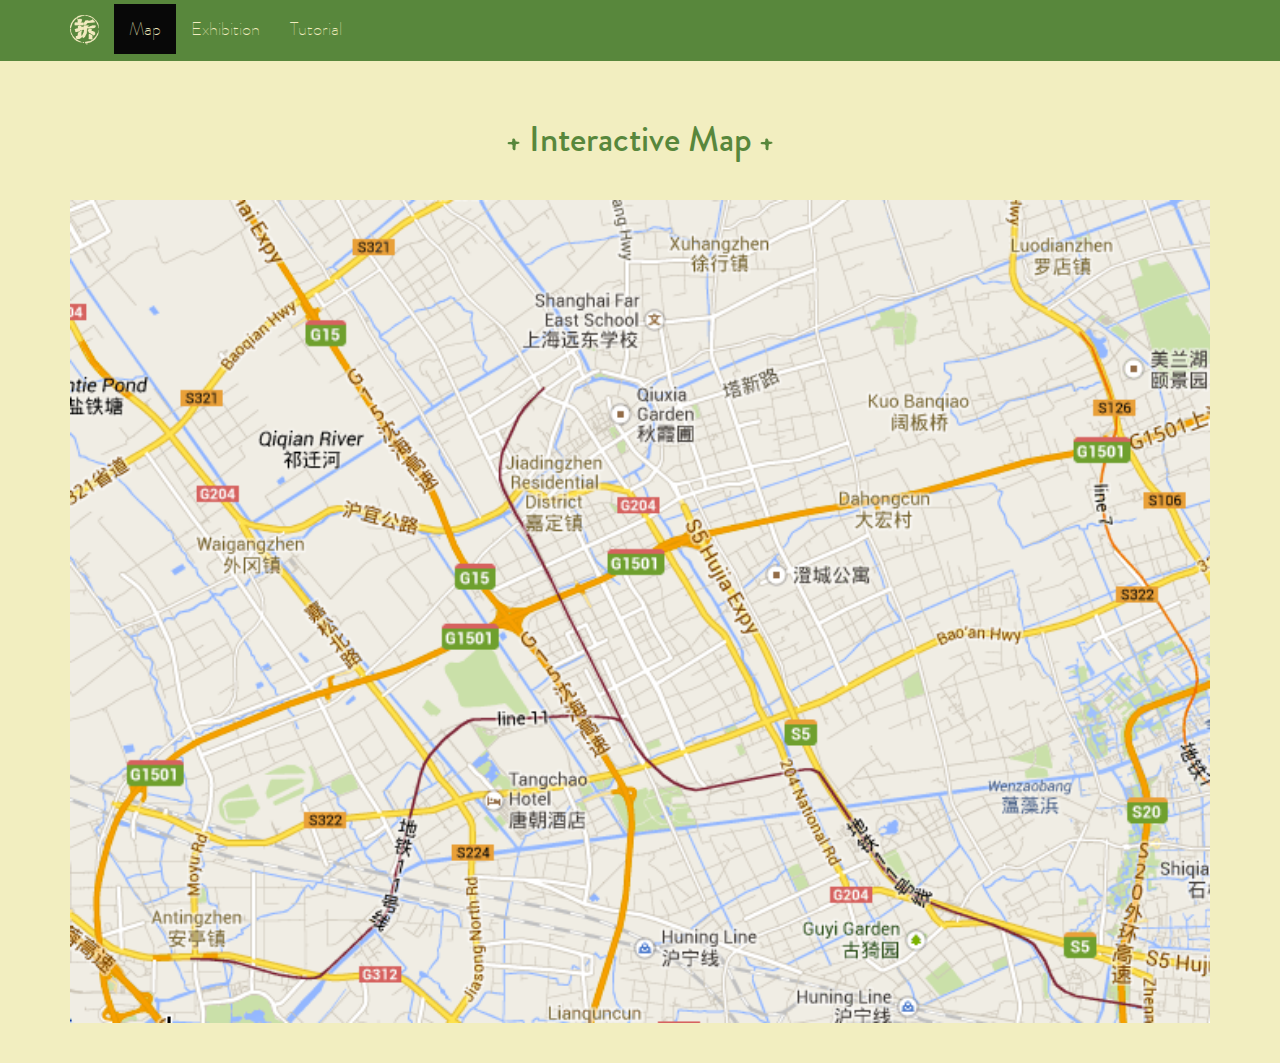
<file: index.html>
<!DOCTYPE html>
<html class="no-js">
    <head>
        <meta charset="utf-8">
        <meta http-equiv="X-UA-Compatible" content="IE=edge,chrome=1">
        <title></title>
        <meta name="description" content="">
        <meta name="viewport" content="width=device-width">

        <link rel="stylesheet" href="css/bootstrap.min.css">
        <style>
            body {
                padding-top: 50px;
                padding-bottom: 20px;
            }
        </style>
        <!-- <link rel="stylesheet" href="css/bootstrap-theme.min.css"> -->
        <link rel="stylesheet" href="http://bootswatch.com/journal/bootstrap.css">

        <link rel="stylesheet" href="css/main.css">

        <!--[if lt IE 9]>
            <script src="js/vendor/html5-3.6-respond-1.1.0.min.js"></script>
        <![endif]-->
    </head>
    <body>
    <div class="navbar navbar-inverse navbar-fixed-top">
      <div class="container">
        <div class="navbar-header">
          <button type="button" class="navbar-toggle" data-toggle="collapse" data-target=".navbar-collapse">
            <span class="icon-bar"></span>
            <span class="icon-bar"></span>
            <span class="icon-bar"></span>
          </button>
          <a class="navbar-brand" href="#"> <img src="img/logo.png" /></a>
        </div>
        <div class="navbar-collapse collapse">
          <ul class="nav navbar-nav">
            <li class="active"><a href="index.html">Map</a></li>
            <li><a href="exhibition.html">Exhibition</a></li>
            <li><a href="tutorial.html">Tutorial</a></li>
          </ul>
        </div><!--/.navbar-collapse -->
      </div>
    </div>

    <div class="main container">
      <div class="row">
        <div class="col-md-12">
          <h1> <span class="deco"></span> Interactive Map <span class="deco"></span> </h1>
          <img src="img/map.png" / width="100%">
        </div>
      </div>
    </div>

    

      <footer>
      </footer>
    </div> <!-- /container -->        <script src="//ajax.googleapis.com/ajax/libs/jquery/1.10.1/jquery.min.js"></script>
        <script>window.jQuery || document.write('<script src="js/vendor/jquery-1.10.1.min.js"><\/script>')</script>

        <script src="js/vendor/bootstrap.min.js"></script>

        <script src="js/main.js"></script>
    </body>
</html>
</file>
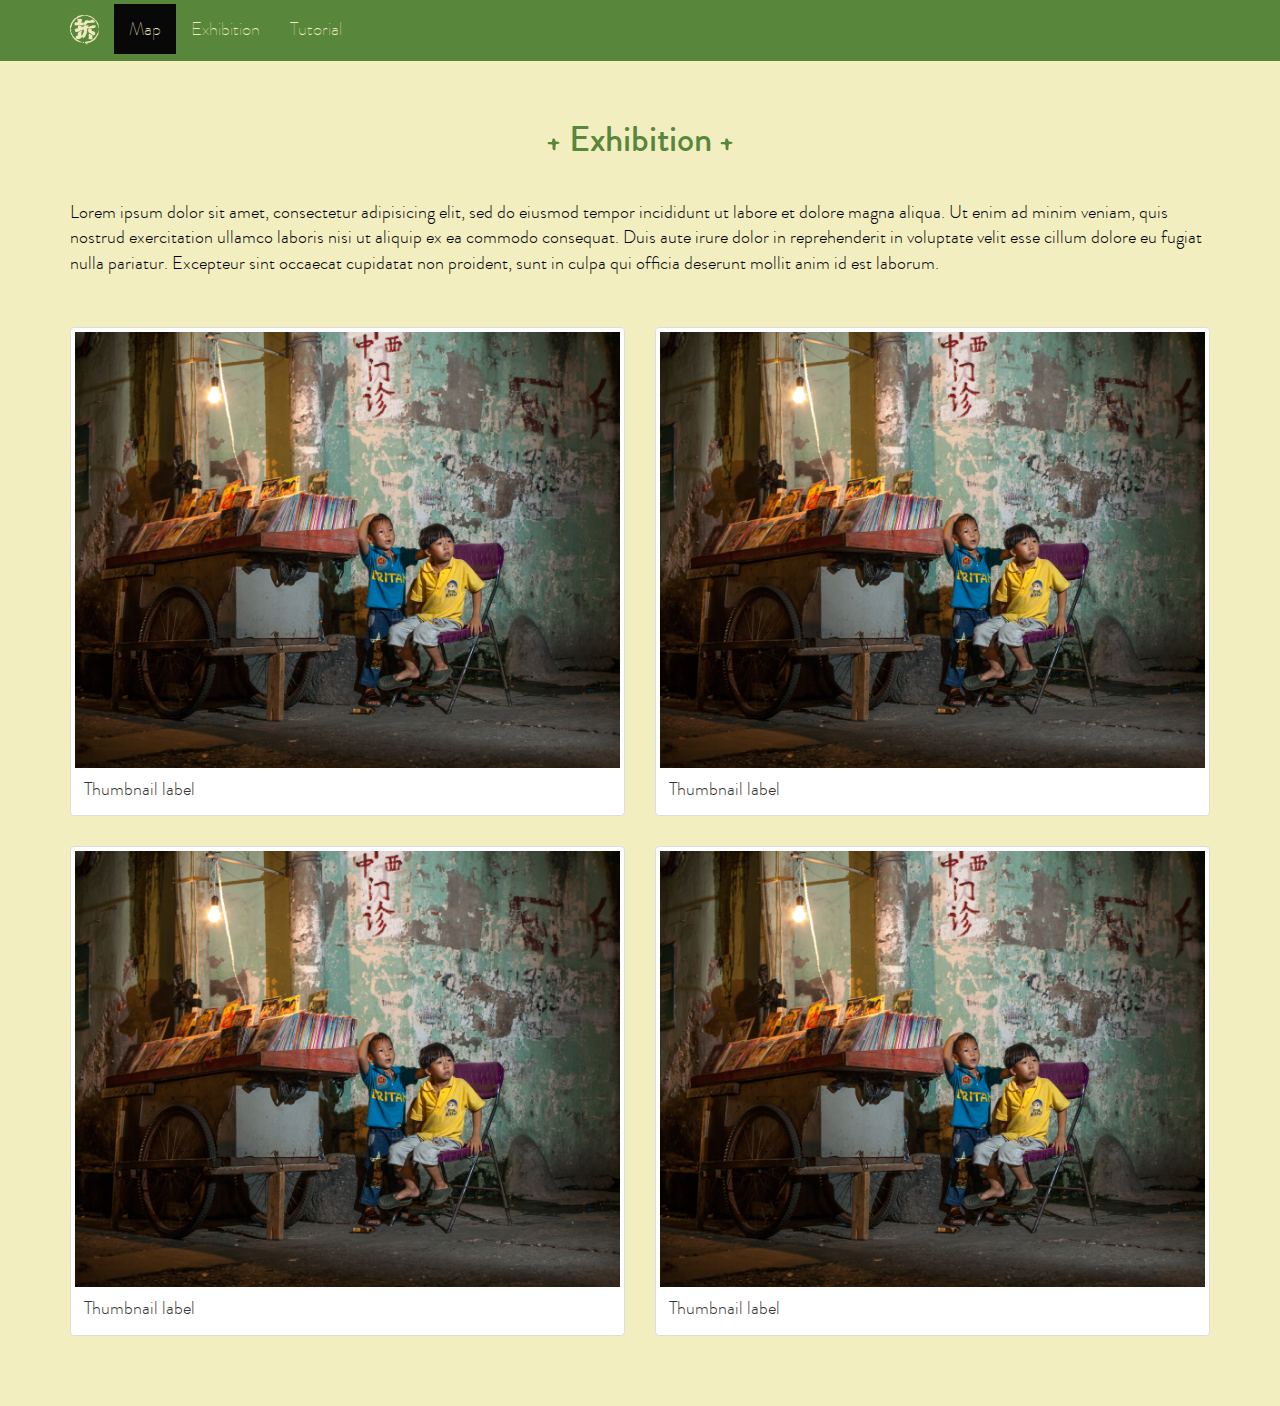
<file: exhibition.html>
<!DOCTYPE html>
<html class="no-js">
    <head>
        <meta charset="utf-8">
        <meta http-equiv="X-UA-Compatible" content="IE=edge,chrome=1">
        <title></title>
        <meta name="description" content="">
        <meta name="viewport" content="width=device-width">

        <link rel="stylesheet" href="css/bootstrap.min.css">
        <style>
            body {
                padding-top: 50px;
                padding-bottom: 20px;
            }
        </style>
        <!-- <link rel="stylesheet" href="css/bootstrap-theme.min.css"> -->
        <link rel="stylesheet" href="http://bootswatch.com/journal/bootstrap.css">

        <link rel="stylesheet" href="css/main.css">

        <!--[if lt IE 9]>
            <script src="js/vendor/html5-3.6-respond-1.1.0.min.js"></script>
        <![endif]-->
    </head>
    <body>
    <div class="navbar navbar-inverse navbar-fixed-top">
      <div class="container">
        <div class="navbar-header">
          <button type="button" class="navbar-toggle" data-toggle="collapse" data-target=".navbar-collapse">
            <span class="icon-bar"></span>
            <span class="icon-bar"></span>
            <span class="icon-bar"></span>
          </button>
          <a class="navbar-brand" href="#"> <img src="img/logo.png" /></a>
        </div>
        <div class="navbar-collapse collapse">
          <ul class="nav navbar-nav">
            <li class="active"><a href="index.html">Map</a></li>
            <li><a href="exhibition.html">Exhibition</a></li>
            <li><a href="tutorial.html">Tutorial</a></li>
          </ul>
        </div><!--/.navbar-collapse -->
      </div>
    </div>

    <div class="main container">
      <div class="row">
        <div class="col-md-12">
          <h1> <span class="deco"></span> Exhibition <span class="deco"></span> </h1>
         
        </div>
      </div>
      <div class="row">
        <div class="col-md-12">
          Lorem ipsum dolor sit amet, consectetur adipisicing elit, sed do eiusmod
          tempor incididunt ut labore et dolore magna aliqua. Ut enim ad minim veniam,
          quis nostrud exercitation ullamco laboris nisi ut aliquip ex ea commodo
          consequat. Duis aute irure dolor in reprehenderit in voluptate velit esse
          cillum dolore eu fugiat nulla pariatur. Excepteur sint occaecat cupidatat non
          proident, sunt in culpa qui officia deserunt mollit anim id est laborum.
       </div>
      </div>

      <div class="row photos">
        <div class="col-md-6">
           <div class="thumbnail">
              <img src="img/1.jpg" alt="...">
              <div class="caption">
                Thumbnail label
              </div>
            </div>
       </div>
       <div class="col-md-6">
           <div class="thumbnail">
              <img src="img/1.jpg" alt="...">
              <div class="caption">
                Thumbnail label
              </div>
            </div>
       </div>
       <div class="col-md-6">
           <div class="thumbnail">
              <img src="img/1.jpg" alt="...">
              <div class="caption">
                Thumbnail label
              </div>
            </div>
       </div>
       <div class="col-md-6">
           <div class="thumbnail">
              <img src="img/1.jpg" alt="...">
              <div class="caption">
                Thumbnail label
              </div>
            </div>
       </div>

      </div>

    </div>



    

      <footer>
      </footer>
    </div> <!-- /container -->        <script src="//ajax.googleapis.com/ajax/libs/jquery/1.10.1/jquery.min.js"></script>
        <script>window.jQuery || document.write('<script src="js/vendor/jquery-1.10.1.min.js"><\/script>')</script>

        <script src="js/vendor/bootstrap.min.js"></script>

        <script src="js/main.js"></script>
    </body>
</html>
</file>
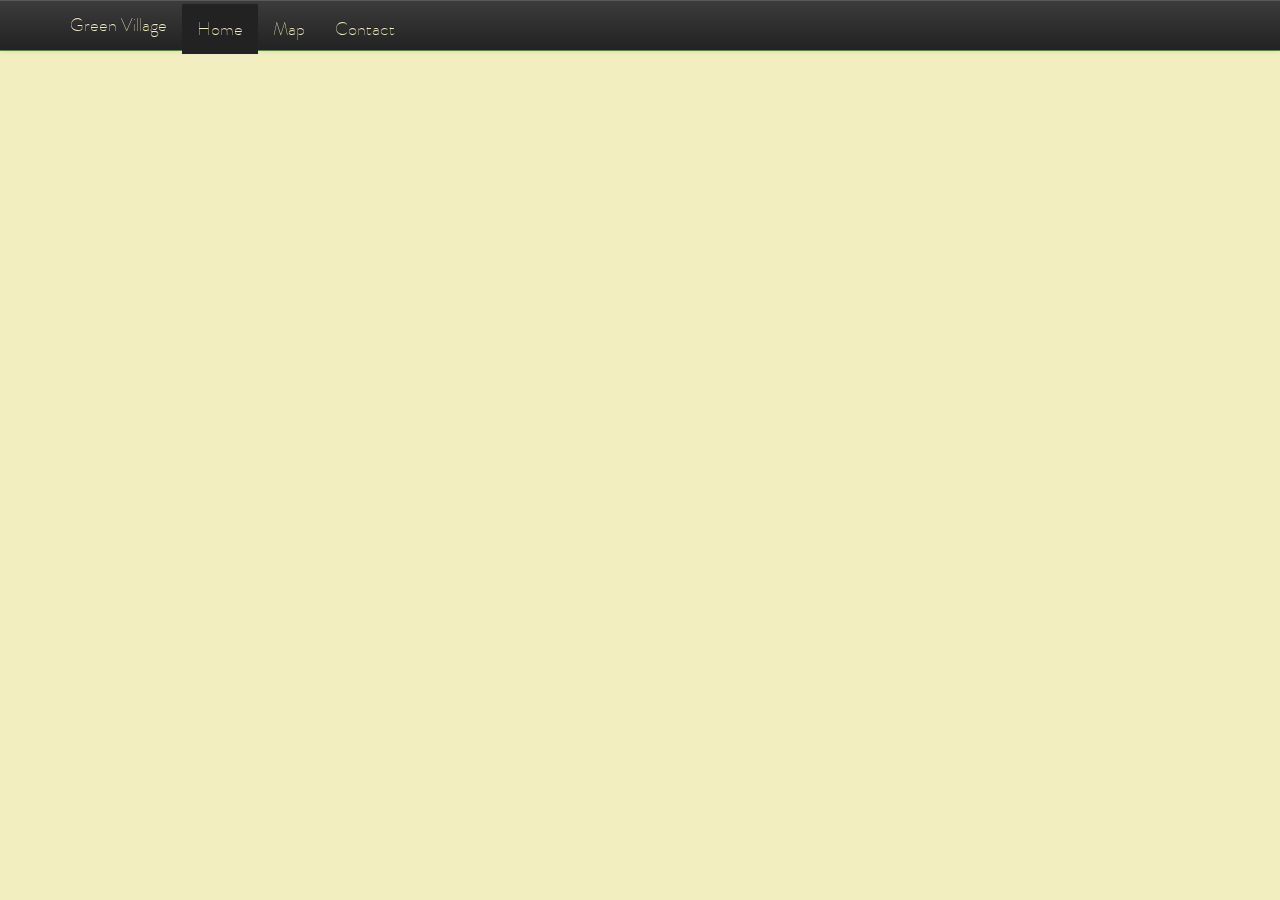
<file: index 2.html>
<!DOCTYPE html>
<html class="no-js">
    <head>
        <meta charset="utf-8">
        <meta http-equiv="X-UA-Compatible" content="IE=edge,chrome=1">
        <title></title>
        <meta name="description" content="">
        <meta name="viewport" content="width=device-width">

        <link rel="stylesheet" href="css/bootstrap.min.css">
        <style>
            body {
                padding-top: 50px;
                padding-bottom: 20px;
            }
        </style>
        <link rel="stylesheet" href="css/bootstrap-theme.min.css">
        <link rel="stylesheet" href="css/main.css">

        <!--[if lt IE 9]>
            <script src="js/vendor/html5-3.6-respond-1.1.0.min.js"></script>
        <![endif]-->
    </head>
    <body>
    <div class="navbar navbar-inverse navbar-fixed-top">
      <div class="container">
        <div class="navbar-header">
          <button type="button" class="navbar-toggle" data-toggle="collapse" data-target=".navbar-collapse">
            <span class="icon-bar"></span>
            <span class="icon-bar"></span>
            <span class="icon-bar"></span>
          </button>
          <a class="navbar-brand" href="#">Green Village</a>
        </div>
        <div class="navbar-collapse collapse">
          <ul class="nav navbar-nav">
            <li class="active"><a href="#">Home</a></li>
            <li><a href="#about">Map</a></li>
            <li><a href="#contact">Contact</a></li>
          </ul>
        </div><!--/.navbar-collapse -->
      </div>
    </div>

    

      <footer>
      </footer>
    </div> <!-- /container -->        <script src="//ajax.googleapis.com/ajax/libs/jquery/1.10.1/jquery.min.js"></script>
        <script>window.jQuery || document.write('<script src="js/vendor/jquery-1.10.1.min.js"><\/script>')</script>

        <script src="js/vendor/bootstrap.min.js"></script>

        <script src="js/main.js"></script>
    </body>
</html>
</file>
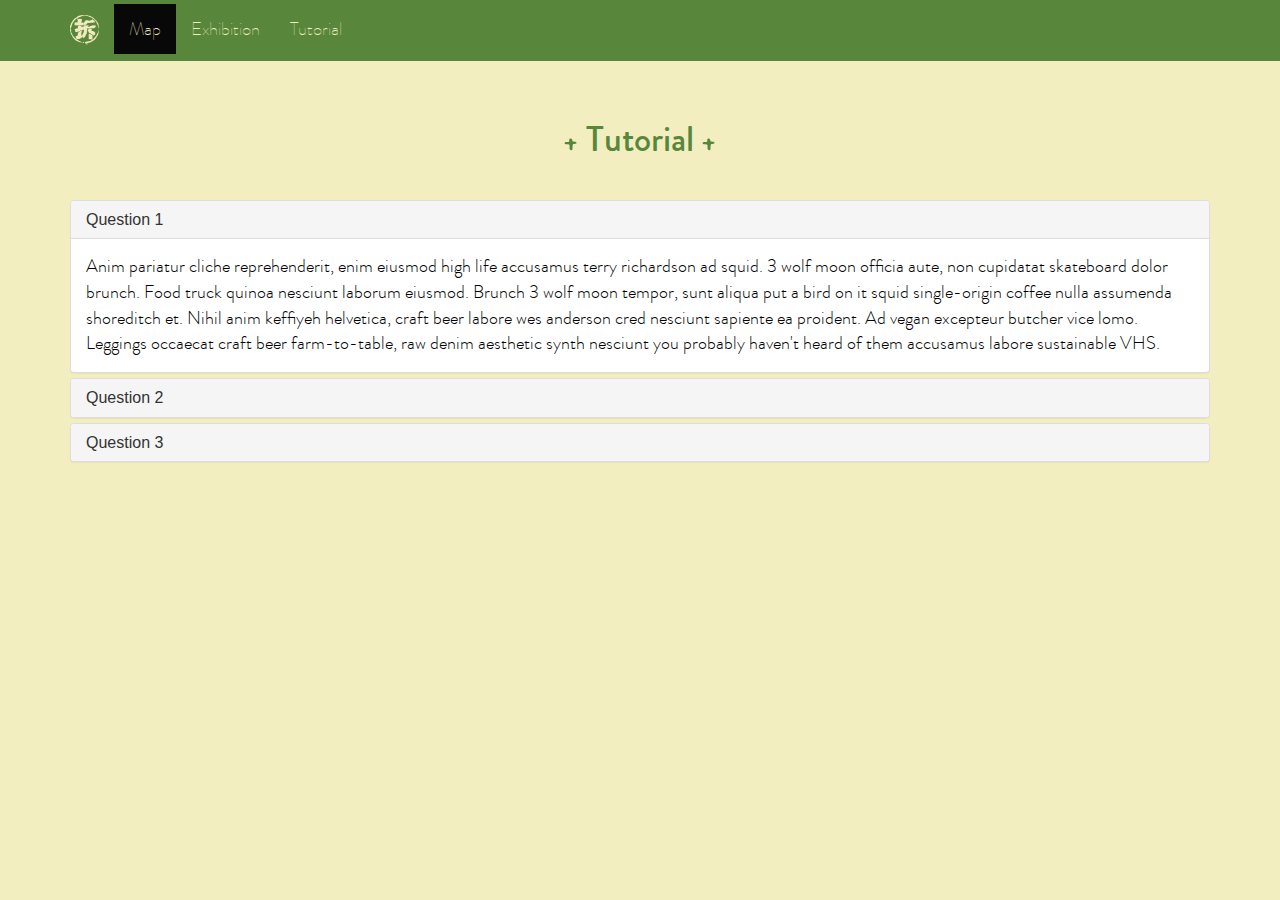
<file: tutorial.html>
<!DOCTYPE html>
<html class="no-js">
    <head>
        <meta charset="utf-8">
        <meta http-equiv="X-UA-Compatible" content="IE=edge,chrome=1">
        <title></title>
        <meta name="description" content="">
        <meta name="viewport" content="width=device-width">

        <link rel="stylesheet" href="css/bootstrap.min.css">
        <style>
            body {
                padding-top: 50px;
                padding-bottom: 20px;
            }
        </style>
        <!-- <link rel="stylesheet" href="css/bootstrap-theme.min.css"> -->
        <link rel="stylesheet" href="http://bootswatch.com/journal/bootstrap.css">

        <link rel="stylesheet" href="css/main.css">

        <!--[if lt IE 9]>
            <script src="js/vendor/html5-3.6-respond-1.1.0.min.js"></script>
        <![endif]-->
    </head>
    <body>
    <div class="navbar navbar-inverse navbar-fixed-top">
      <div class="container">
        <div class="navbar-header">
          <button type="button" class="navbar-toggle" data-toggle="collapse" data-target=".navbar-collapse">
            <span class="icon-bar"></span>
            <span class="icon-bar"></span>
            <span class="icon-bar"></span>
          </button>
          <a class="navbar-brand" href="#"> <img src="img/logo.png" /></a>
        </div>
        <div class="navbar-collapse collapse">
          <ul class="nav navbar-nav">
            <li class="active"><a href="index.html">Map</a></li>
            <li><a href="exhibition.html">Exhibition</a></li>
            <li><a href="tutorial.html">Tutorial</a></li>
          </ul>
        </div><!--/.navbar-collapse -->
      </div>
    </div>

    


    <div class="main container">
      <div class="row">
        <div class="col-md-12">
          <h1> <span class="deco"></span> Tutorial <span class="deco"></span> </h1>
         
        </div>
      </div>
      <div class="panel-group" id="accordion">
        <div class="panel panel-default">
          <div class="panel-heading">
            <h4 class="panel-title">
              <a class="accordion-toggle" data-toggle="collapse" data-parent="#accordion" href="#collapseOne">
                Question 1
              </a>
            </h4>
          </div>
          <div id="collapseOne" class="panel-collapse collapse in">
            <div class="panel-body">
              Anim pariatur cliche reprehenderit, enim eiusmod high life accusamus terry richardson ad squid. 3 wolf moon officia aute, non cupidatat skateboard dolor brunch. Food truck quinoa nesciunt laborum eiusmod. Brunch 3 wolf moon tempor, sunt aliqua put a bird on it squid single-origin coffee nulla assumenda shoreditch et. Nihil anim keffiyeh helvetica, craft beer labore wes anderson cred nesciunt sapiente ea proident. Ad vegan excepteur butcher vice lomo. Leggings occaecat craft beer farm-to-table, raw denim aesthetic synth nesciunt you probably haven't heard of them accusamus labore sustainable VHS.
            </div>
          </div>
        </div>
        <div class="panel panel-default">
          <div class="panel-heading">
            <h4 class="panel-title">
              <a class="accordion-toggle" data-toggle="collapse" data-parent="#accordion" href="#collapseTwo">
                Question 2
              </a>
            </h4>
          </div>
          <div id="collapseTwo" class="panel-collapse collapse">
            <div class="panel-body">
              Anim pariatur cliche reprehenderit, enim eiusmod high life accusamus terry richardson ad squid. 3 wolf moon officia aute, non cupidatat skateboard dolor brunch. Food truck quinoa nesciunt laborum eiusmod. Brunch 3 wolf moon tempor, sunt aliqua put a bird on it squid single-origin coffee nulla assumenda shoreditch et. Nihil anim keffiyeh helvetica, craft beer labore wes anderson cred nesciunt sapiente ea proident. Ad vegan excepteur butcher vice lomo. Leggings occaecat craft beer farm-to-table, raw denim aesthetic synth nesciunt you probably haven't heard of them accusamus labore sustainable VHS.
            </div>
          </div>
        </div>
        <div class="panel panel-default">
          <div class="panel-heading">
            <h4 class="panel-title">
              <a class="accordion-toggle" data-toggle="collapse" data-parent="#accordion" href="#collapseThree">
                Question 3
              </a>
            </h4>
          </div>
          <div id="collapseThree" class="panel-collapse collapse">
            <div class="panel-body">
              Anim pariatur cliche reprehenderit, enim eiusmod high life accusamus terry richardson ad squid. 3 wolf moon officia aute, non cupidatat skateboard dolor brunch. Food truck quinoa nesciunt laborum eiusmod. Brunch 3 wolf moon tempor, sunt aliqua put a bird on it squid single-origin coffee nulla assumenda shoreditch et. Nihil anim keffiyeh helvetica, craft beer labore wes anderson cred nesciunt sapiente ea proident. Ad vegan excepteur butcher vice lomo. Leggings occaecat craft beer farm-to-table, raw denim aesthetic synth nesciunt you probably haven't heard of them accusamus labore sustainable VHS.
              <div class="thumbnail">
              <img src="img/1.jpg" alt="...">
              <div class="caption">
                Thumbnail label
              </div>
            </div>
            </div>
          </div>
        </div>
      </div>

    </div>

    

      <footer>
      </footer>
    </div> <!-- /container -->        <script src="//ajax.googleapis.com/ajax/libs/jquery/1.10.1/jquery.min.js"></script>
        <script>window.jQuery || document.write('<script src="js/vendor/jquery-1.10.1.min.js"><\/script>')</script>

        <script src="js/vendor/bootstrap.min.js"></script>

        <script src="js/main.js"></script>
    </body>
</html>
</file>
<file: css/main.css>
/* Generated by Font Squirrel (http://www.fontsquirrel.com) on September 11, 2013 */



@font-face {
    font-family: 'brandon_black';
    src: url('../fonts/brandon_blk-webfont.eot');
    src: url('../fonts/brandon_blk-webfont.eot?#iefix') format('embedded-opentype'),
         url('../fonts/brandon_blk-webfont.woff') format('woff'),
         url('../fonts/brandon_blk-webfont.ttf') format('truetype'),
         url('../fonts/brandon_blk-webfont.svg#brandon_grotesqueblack') format('svg');
    font-weight: normal;
    font-style: normal;

}

@font-face {
    font-family: 'qimikoregular';
    src: url('../fonts/qimiko-webfont.eot');
    src: url('../fonts/qimiko-webfont.eot?#iefix') format('embedded-opentype'),
         url('../fonts/qimiko-webfont.woff') format('woff'),
         url('../fonts/qimiko-webfont.ttf') format('truetype'),
         url('../fonts/qimiko-webfont.svg#qimikoregular') format('svg');
    font-weight: normal;
    font-style: normal;

}


@font-face {
    font-family: 'brandon_medium';
    src: url('../fonts/brandon_med-webfont.eot');
    src: url('../fonts/brandon_med-webfont.eot?#iefix') format('embedded-opentype'),
         url('../fonts/brandon_med-webfont.woff') format('woff'),
         url('../fonts/brandon_med-webfont.ttf') format('truetype'),
         url('../fonts/brandon_med-webfont.svg#brandon_grotesquemedium') format('svg');
    font-weight: normal;
    font-style: normal;

}




@font-face {
    font-family: 'brandon_thin_italic';
    src: url('../fonts/brandon_thin_it-webfont.eot');
    src: url('../fonts/brandon_thin_it-webfont.eot?#iefix') format('embedded-opentype'),
         url('../fonts/brandon_thin_it-webfont.woff') format('woff'),
         url('../fonts/brandon_thin_it-webfont.ttf') format('truetype'),
         url('../fonts/brandon_thin_it-webfont.svg#brandon_grotesquethin_italic') format('svg');
    font-weight: normal;
    font-style: normal;

}

@font-face {
    font-family: 'brandon_light';
    src: url('../fonts/brandon_light-webfont.eot');
    src: url('../fonts/brandon_light-webfont.eot?#iefix') format('embedded-opentype'),
         url('../fonts/brandon_light-webfont.woff') format('woff'),
         url('../fonts/brandon_light-webfont.ttf') format('truetype'),
         url('../fonts/brandon_light-webfont.svg#brandon_grotesquelight') format('svg');
    font-weight: normal;
    font-style: normal;

}

@font-face {
    font-family: 'brandon_thin';
    src: url('../fonts/brandon_thin-webfont.eot');
    src: url('../fonts/brandon_thin-webfont.eot?#iefix') format('embedded-opentype'),
         url('../fonts/brandon_thin-webfont.woff') format('woff'),
         url('../fonts/brandon_thin-webfont.ttf') format('truetype'),
         url('../fonts/brandon_thin-webfont.svg#brandon_grotesquethin') format('svg');
    font-weight: normal;
    font-style: normal;

}
/* ==========================================================================
   Author's custom styles
   ========================================================================== */

.jumbotron {
	background: url('../img/1.jpg') no-repeat;
}




body .navbar-inverse {
background-color: #58873c;
border-color: #58873c;
}

.deco{
	background: url('../img/deco.png') no-repeat;
}

.main.container {
    margin-top: 30px;
}

body {
    background: #f2eec0;
    color: black;
    font-size: 18px;
    font-family: 'brandon_light';
}

html {
    padding: 20px;
}

.navbar-brand img {
    height: 30px;
}

.nav.navbar-nav {
    position: relative;
    top: 4px;
}

.navbar a, .navbar-header {
    color: #f2eec0!important;
    font-family: 'brandon_thin';
}

.navbar-inverse .navbar-toggle {
    border-color: #f2eec0;
}

.navbar-inverse .navbar-toggle:hover, .navbar-inverse .navbar-toggle:focus {
    background: #f2eec0;
}

.navbar-inverse .navbar-collapse, .navbar-inverse .navbar-form {
    border-color: #f2eec0;
}

h1,h2,h3 {
    text-align: center;
    margin-bottom: 40px;
    color: #58873c;
    font-family: 'brandon_medium';
}

.deco {
    width: 14px;
    height: 14px;
    display: inline-block;
}


.row.photos {
    margin-top: 50px;
}

.thumbnail {
    margin-bottom: 30px;
}
</file>
